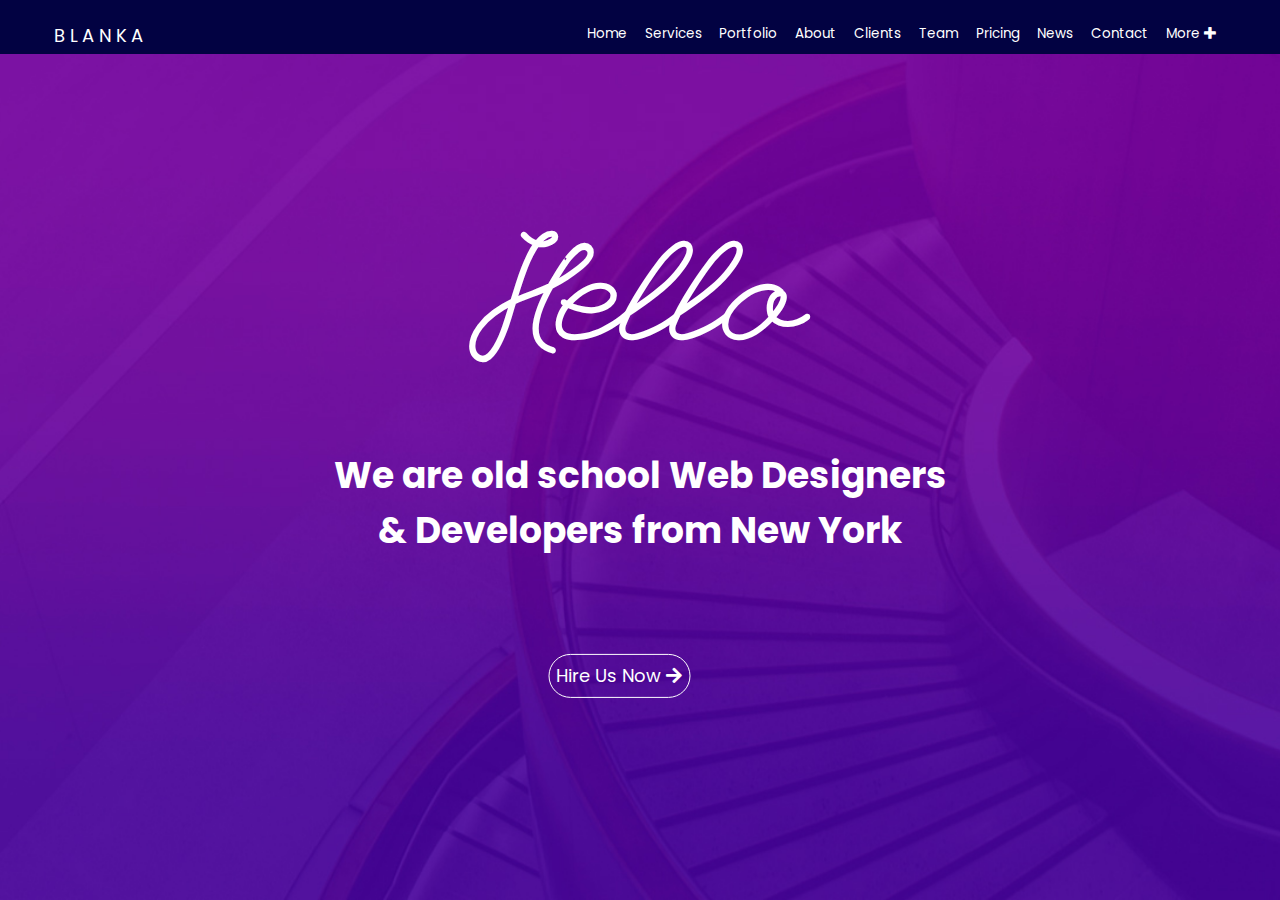
<file: Blanka/index.html>
<html>
	<head>
		<title>Class 11 Example
		</title>
		<link rel="stylesheet" href="css/standard.css">
		<link href="https://fonts.googleapis.com/css?family=Poppins" rel="stylesheet">
		<link href="css/fontawesome-all.css" rel="stylesheet">
		<link rel="preconnect" href="https://fonts.gstatic.com"> 
		<link href="https://fonts.googleapis.com/css2?family=League+Script&display=swap" rel="stylesheet"> 
	</head>
	<body>
		<article id="home">
			<main>
				<h1>
					<p id="hello">Hello</p> 
					<br/> We are old school Web Designers <br/>
						&amp; Developers from New York
				</h1>
				<p id="box">Hire Us Now <i class="fas fa-arrow-right"></i></p>
			</main>
		</article>
		<header>
			<span id="logo">B L A N K A</span>
			<nav>
				<a href="#">Home</a>
				<a href="#">Services</a>
				<a href="#">Portfolio</a>
				<a href="#">About</a>
				<a href="#">Clients</a>
				<a href="#">Team</a>
				<a href="#">Pricing</a>
				<a href="#">News</a>
				<a href="#">Contact</a>
				<a href="#">More <i class="fas fa-plus"></i></a>
				
			</nav>
		</header>
		
	</body>
</html>
</file>
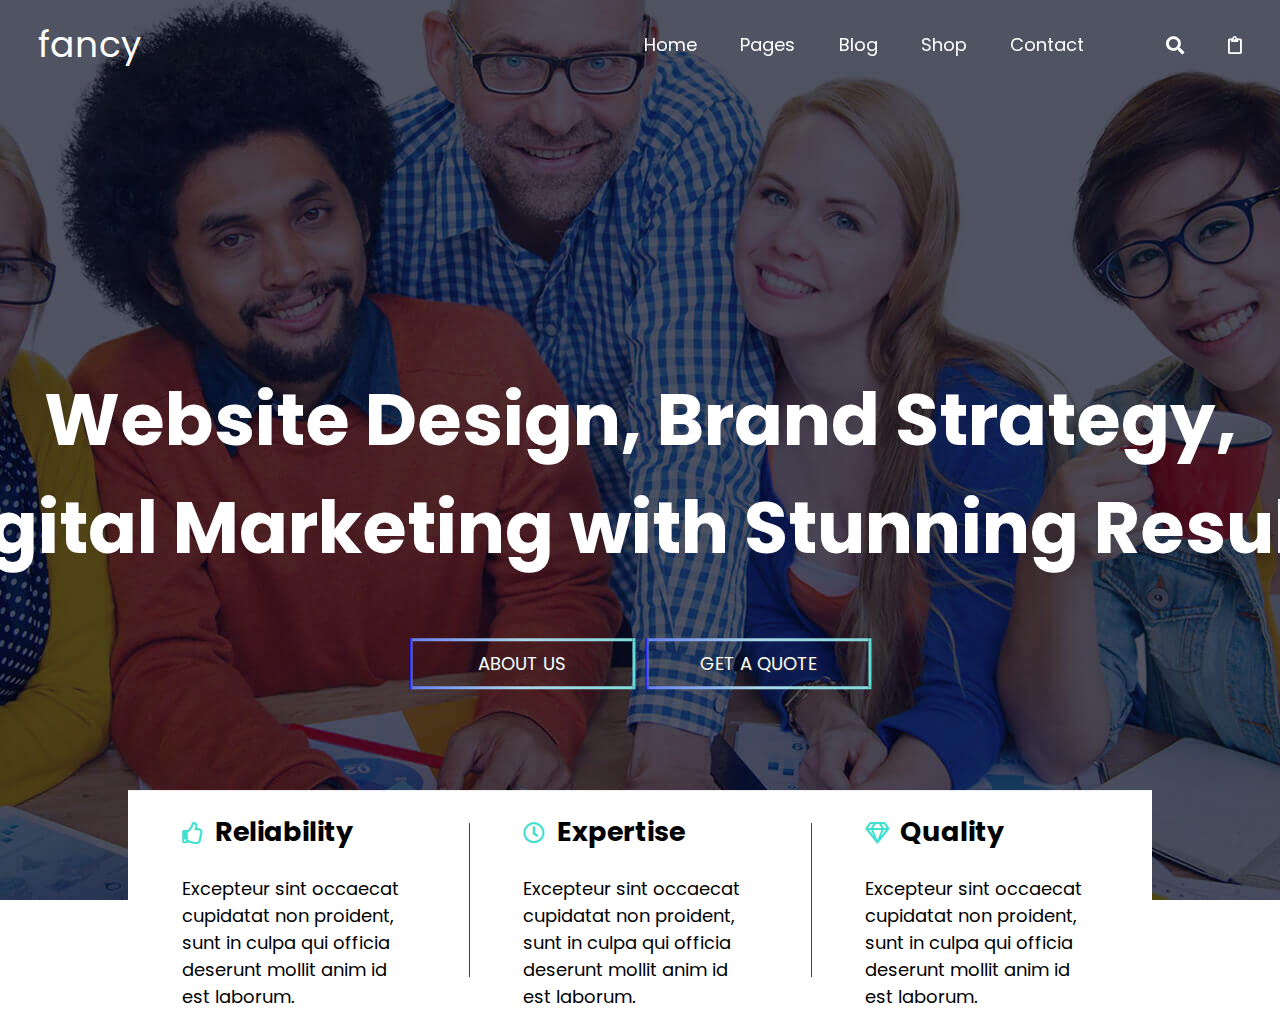
<file: Example_Mobile/index.html>
<html>
	<head>
		<title>Class 11 Example
		</title>
		<link href="https://fonts.googleapis.com/css?family=Poppins" rel="stylesheet">
		<link href="css/fontawesome-all.css" rel="stylesheet">
		
		<link rel="stylesheet" href="css/standard.css">
		<link rel="stylesheet" href="css/mobile.css" media="screen and (hover: none) and (orientation: portrait)">
		<meta name="viewport" content="width=device-width, initial-scale = 1.0">
		<script   src="https://code.jquery.com/jquery-3.5.1.min.js"   integrity="sha256-9/aliU8dGd2tb6OSsuzixeV4y/faTqgFtohetphbbj0="   crossorigin="anonymous"></script>
		<script src="script.js"></script>
	</head>
	<body>
		<span>fancy</span>
		<header>
			<i class="fas fa-bars" id="menu"></i>
			<nav>
				<a href="#">Home</a>
				<a href="#">Pages</a>
				<a href="#">Blog</a>
				<a href="#">Shop</a>
				<a href="#">Contact</a>
				<a href="#"><i class="fas fa-search"></i></a>
				<a href="#"><i class="far fa-clipboard"></i></a>
			</nav>
		</header>

		<article id="home">
			<main>
				<h1 id="desktop">
					Website Design, Brand Strategy,
					<br>
					Digital Marketing with Stunning Results
				</h1>
				<a href="#">About us
				</a>
				<a href="#">Get a quote
				</a>
			</main>
			<div class="teaser">
				<div>
					<h2>
						<i class="far fa-thumbs-up">
						</i> Reliability
					</h2>
					Excepteur sint occaecat cupidatat non proident,
					sunt in culpa qui officia deserunt mollit anim id est laborum.
				</div>
				<div>
					<h2>
						<i class="far fa-clock">
						</i> Expertise
					</h2>
					Excepteur sint occaecat cupidatat non proident,
					sunt in culpa qui officia deserunt mollit anim id est laborum.
				</div>
				<div>
					<h2>
						<i class="far fa-gem">
						</i> Quality
					</h2>
					Excepteur sint occaecat cupidatat non proident,
					sunt in culpa qui officia deserunt mollit anim id est laborum.
				</div>
			</div>
		</article>
		
	</body>
</html>
</file>
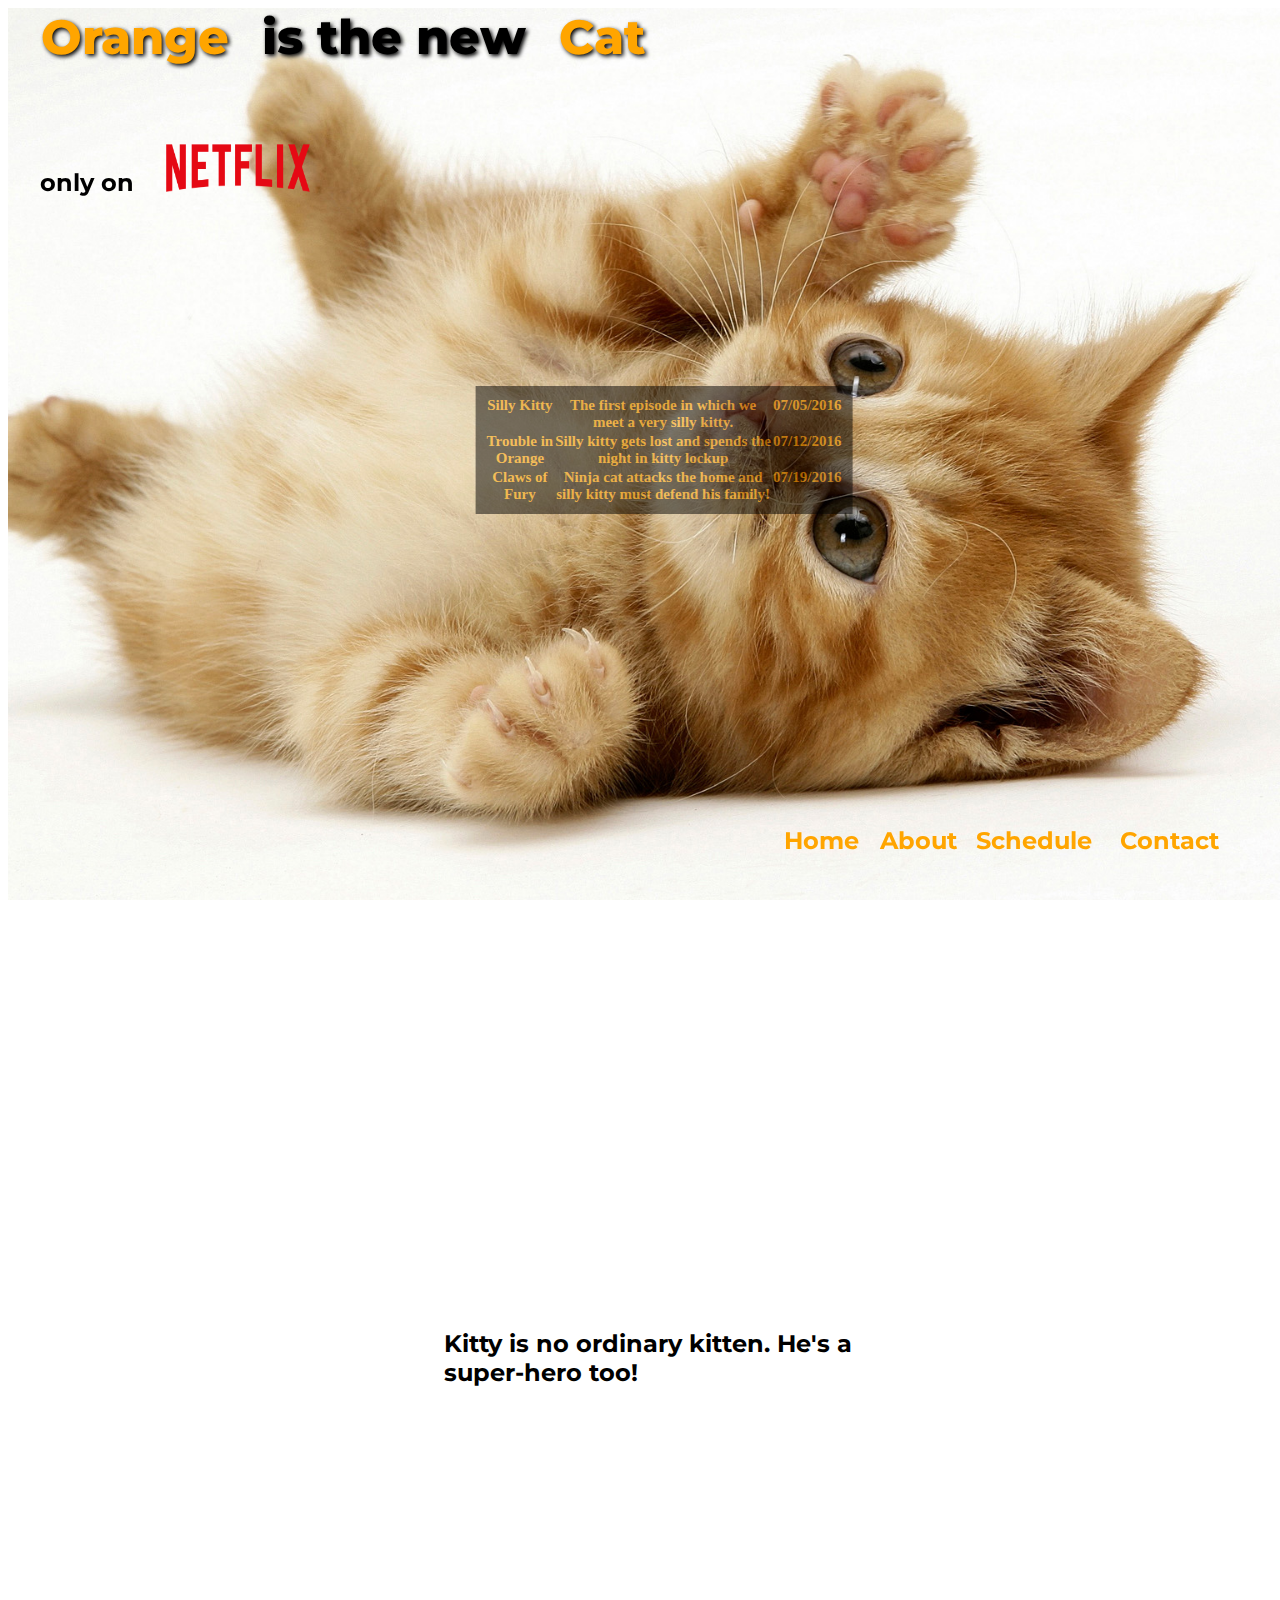
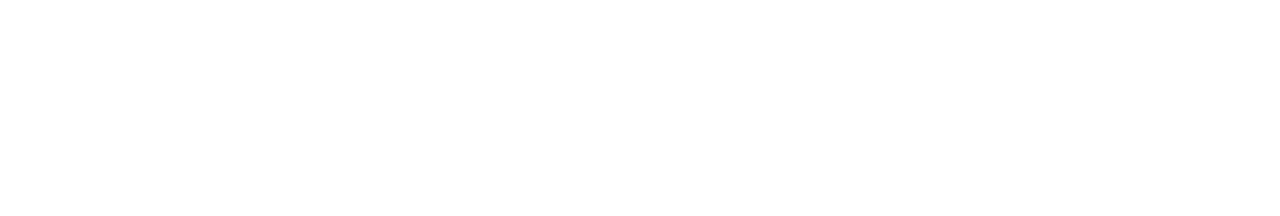
<file: Orange_Web/index.html>
<!DOCTYPE html>
<html lang="en">
<head>
    <meta charset="UTF-8">
    <meta name="viewport" content="width=device-width, initial-scale=1.0">
    <link rel="stylesheet" href="css/standard.css">
    <link rel="preconnect" href="https://fonts.gstatic.com"> 
    <link href="https://fonts.googleapis.com/css2?family=Montserrat:wght@700&display=swap" rel="stylesheet">
    <script src="https://code.jquery.com/jquery-3.5.1.js" integrity="sha256-QWo7LDvxbWT2tbbQ97B53yJnYU3WhH/C8ycbRAkjPDc=" crossorigin="anonymous"></script>
    <script src="orange.js"></script>
    <link rel="stylesheet" href="css/mobile.css" media="screen and (hover: none) and (orientation: portrait)">
    <title>Orange Is The New Cat</title>
</head>
<body>
    <main class="home">
        <header>
            <strong><p>Orange </p>  is the new <p> Cat</p></strong>
        </header>
        <section>
            <p>only on</p>
            <img src="images/netflix.png" alt="Netflix Logo">
        </section>
        <nav>
            <a href="#home" id="home">Home</a>
            <a href="#about" id="about">About</a>
            <a href="#schedule" id="schedule">Schedule</a>
            <a href="#contact" id="contact">Contact</a>
            <img src="images/pawprint.png" alt="pawprint" id="pawprint">
        </nav>
    </main>
    <section id="pop">
        <div class="grid-container">
            <div class="grid-item">Silly Kitty</div>
            <div class="grid-item">The first episode in which we <br>meet a very silly kitty.</div>
            <div class="grid-item">07/05/2016</div>  
            <div class="grid-item">Trouble in <br>Orange</div>
            <div class="grid-item">Silly kitty gets lost and spends the <br>night in kitty lockup</div>
            <div class="grid-item">07/12/2016</div>  
            <div class="grid-item">Claws of <br>Fury</div>
            <div class="grid-item">Ninja cat attacks the home and <br>silly kitty must defend his family!</div>
            <div class="grid-item">07/19/2016</div>  
        </div>
    </section>
    
    <main class="about">
        <h2>Kitty is no ordinary kitten. He's a
            <br>
            super-hero too!
        </h2>

    </main>
</body>
</html>
</file>
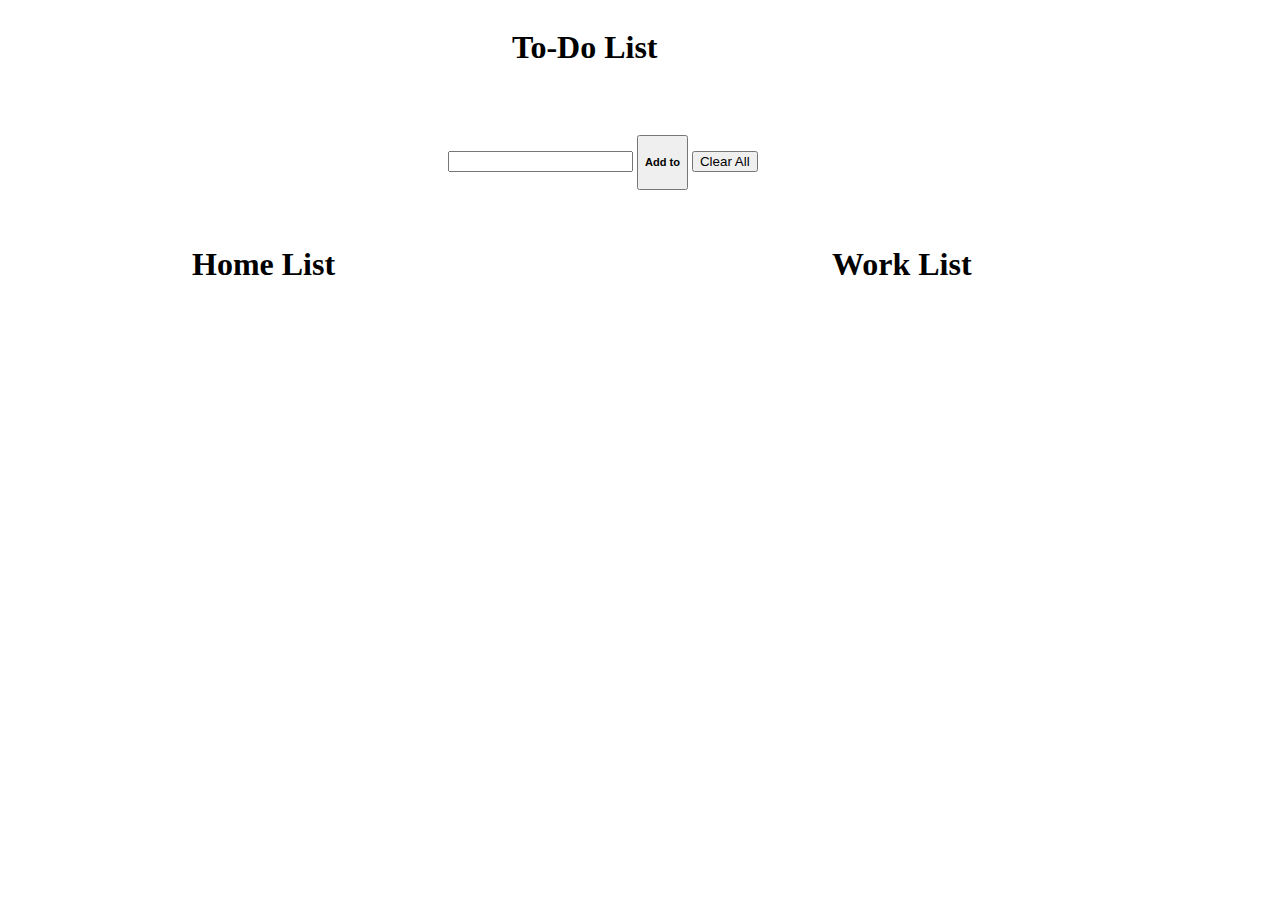
<file: ToDoList/index.html>
<!DOCTYPE html>
<html>
    <head>
        <title>To Do List</title>
        <meta charset="UTF-8">
        <meta name="viewport" content="width=device-width, initial-scale=1.0">
        <link rel="stylesheet" href="style.css">
        <script src="https://code.jquery.com/jquery-3.5.1.min.js" integrity="sha256-9/aliU8dGd2tb6OSsuzixeV4y/faTqgFtohetphbbj0=" crossorigin="anonymous"></script>
        <script src="script.js"></script>
    </head>
    <body>
        <header>
            <h1>To-Do List</h1>
        </header>
        <div id="inlines">
            <input id="input" type="text">
            <div class="dropdown">
                <button class="dropbtn"><h5>Add to</h5></button>
                <div class="dropdown-content">
                  <button id="home"><h6>Home-List</h6></button>
                  <button id="work"><h6>Work-List</h6></button>
                </div>
              </div>
            <button id="clearAll">Clear All</button>
        </div>
        
        <section class="lists">
            <div id="ToDoList_Home">
                <h1>Home List</h1> 
            </div>
            <div id="ToDoList_Work">
                <h1>Work List</h1>
            </div>
        </section>
    </body>
    
</html>
</file>
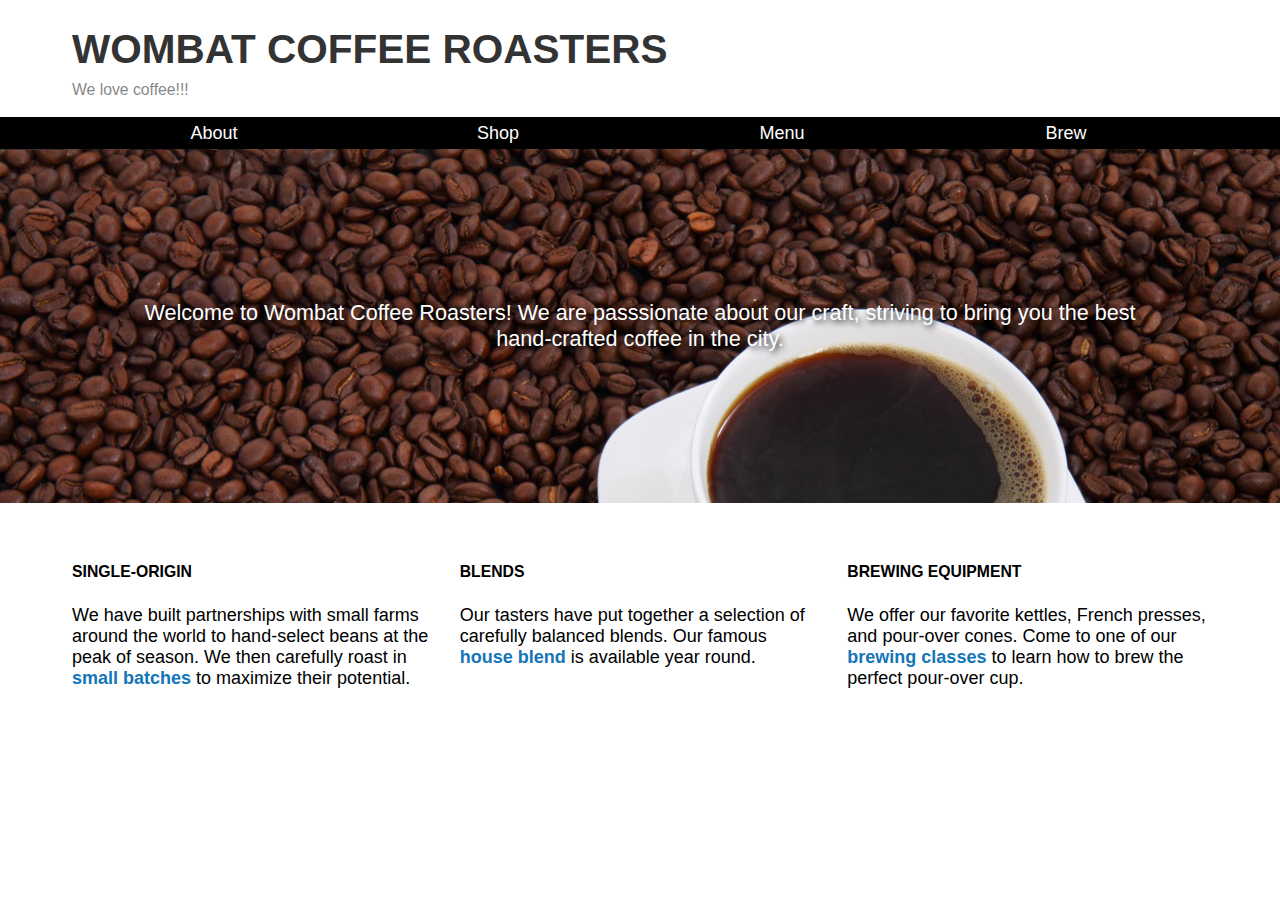
<file: WombatCoffee/index.html>
<!DOCTYPE html>
<html lang="en">
<head>
    <meta charset="UTF-8">
    <meta name="viewport" content="width=device-width, initial-scale=1.0">
    <title>Wombat Coffee Roasters</title>
    <link rel="stylesheet" href="styles.css">
    <script src="https://code.jquery.com/jquery-3.5.1.slim.min.js" integrity="sha256-4+XzXVhsDmqanXGHaHvgh1gMQKX40OUvDEBTu8JcmNs="
        crossorigin="anonymous"></script>
</head>
<body>
    <header id="header" class="page-header">
        <div class="title">
            <h1>Wombat Coffee Roasters</h1>
            <div class="slogan">We love coffee!!!</div>
        </div>
    </header>

    <nav class="menu" id="main-menu">
        <button class="menu-toggle" id="toggle-menu">
            Toggle Menu
        </button>
        <div class="menu-dropdown">
            <ul class="nav-menu">
                <li><a href="/about.html">About</a></li>
                <li><a href="/shop.html">Shop</a></li>
                <li><a href="/menu.html">Menu</a></li>
                <li><a href="/brew.html">Brew</a></li>
            </ul>
        </div>
    </nav>

    <aside id="hero" class="hero">
        Welcome to Wombat Coffee Roasters! We are passsionate about 
        our craft, striving to bring you the best hand-crafted 
        coffee in the city.
    </aside>

   <main id="main">
       <div class="row">
           <section class="column">
               <h2 class="subtitle">Single-origin</h2>
               <p>
                   We have built partnerships with small farms around the 
                   world to hand-select beans at the peak of season. We 
                   then carefully roast in <a href="/batch-size.html">small batches</a> 
                   to maximize their potential.
               </p>
           </section>
           <section class="column">
               <h2 class="subtitle">Blends</h2>
               <p>
                   Our tasters have put together a selection of carefully 
                   balanced blends. Our famous <a href="/house-blend.html">house blend</a> 
                   is available year round.
               </p>
           </section>
           <section class="column">
               <h2 class="subtitle">Brewing Equipment</h2>
               <p>
                   We offer our favorite kettles, French presses, and pour-over 
                   cones. Come to one of our <a href="/classes.html">brewing classes</a> 
                   to learn how to brew the perfect pour-over cup.
               </p>
           </section>
       </div>
   </main>
    
   <script>
        $(function() {
            console.log('entering function');
            var button = $("#toggle-menu");
            console.log('set button value');
            button.click(function(event) {
                console.log('clicked on button');
                event.preventDefault();
                console.log('ran preventDefault');
                var menu = $("#main-menu");
                console.log('set value of menu')
                menu.toggleClass('is-open');
                console.log('toggled class is-open');
            });
        });
   </script>
</body>
</html>
</file>
<file: Blanka/css/standard.css>
#home {
	background-image: url('../images/background.jpg');
	background-size: cover;
	background-repeat: no-repeat;
	width: 100%;
    height: 100vh;
    background-position: center top;
}
html, body {
	margin: 0;
	font-family: Poppins, sans-serif;
	font-size: 2vh;
}
header {
	position: fixed;
	top: 0;
	left: 0;
    width: 100%;
    display: flex;
	justify-content: space-between;
	background-color: rgb(2, 2, 66);
	height: 6vh;
}
header > span {
    margin-left: 3vw;
    font-size: 1em;
	line-height: 4rem;
	color: white;
	
}
header > nav > a:last-child {
	margin-right: 5vw;
}
nav > a {
	color: white;
	text-decoration: none;
    margin-right: 1vw;
    line-height: 5em;
	vertical-align: middle;
	font-size: 0.75em;
	
}
main {
	font-size: 1em;
	position: absolute;
	left: 50%;
	top: 40%;
	transform: translate(-50%, calc(-50% + 2em));
	white-space: nowrap;
    text-align: center;
    color: white;
}
#hello {
	font-family: 'League Script', cursive;
	font-size: 4em;
	margin-bottom: 0cm;
	margin-top: 0em;
	
}
body {
	font-family: 'Poppins', sans-serif;
}
#box{
	position: absolute;
	left: 35%;
	border-radius: 3em;
	border-style: solid;
	border-width: 0.1em;
	padding: 0.4em;
	font-size: 1rem;
	margin-top: 4em;
	
}
#logo{
	font-size: 1em;
	margin-left: 3em;
}
nav > a:hover{
	color: violet;
}
#box:hover{
	background-color: rgb(243, 7, 231);
	cursor: pointer;
	
}
</file>
<file: Example_Mobile/css/standard.css>
#home {
	background-image: url('../images/background.jpg');
	background-size: cover;
	background-repeat: no-repeat;
	width: 100%;
	height: 100vh;
	background-position: center top;
	
}
html, body {
	margin: 0;
	font-family: Poppins, sans-serif;
	font-size: 2vh;
	color: white;
}
header {
	position: fixed;
	top: 0%;
	left: 0%;
	width: 100%;
	display: flex;
	justify-content: flex-end;
	
}
span {
	position: absolute;
	top: 0%;
	left: 0%;
	margin-left: 3vw;
	font-size: 2em;
	line-height: 5rem;
	vertical-align: middle;
}
header > nav > a:last-child {
	margin-right: 3vw;
}
header > nav > a:nth-last-child(2) {
	margin-left: 3vw;
}
nav > a {
	color: white;
	text-decoration: none;
	margin-right: 3vw;
	line-height: 5em;
	vertical-align: middle;
}
main {
	font-size: 2em;
	position: absolute;
	left: 50%;
	top: 50%;
	transform: translate(-50%, calc(-50% + 1.5em));
	white-space: nowrap;
	text-align: center;
	
	
	
}
main a {
	font-size: 1rem;
	text-transform: uppercase;
	padding-top: 0.5em;
	padding-bottom: 0.5em;
	width: 20ch;
	border: 3px solid;
	border-image: linear-gradient(90deg, blue, lightblue, turquoise);
	border-image-slice: 30%;
	display: inline-block;
	color: inherit;
	text-shadow: 1px 1px #303030;
	text-decoration: none;
	
}

main a:hover {
	border-width:0;
	padding-top: calc(.5em + 3px);
	padding-bottom: calc(.5em + 3px);
	width: calc(20ch + 5px);
	background: linear-gradient(90deg, blue, lightblue, turquoise);
	text-shadow: 1px 1px black;
}
.teaser {
	position: absolute;
	top: 100vh;
	left: 50%;
	transform: translate(-50%, -50%);
	background-color: white;
	color: black;
	display: flex;
	width: 80%;
}
.teaser > div {
	padding-left: 3em;
	padding-right: 3em;
	position: relative;
	
}
.teaser > div:last-child::after {
	border-right: 0;
}
.teaser > div::after {
	border-right: 1px solid #404040;
	content: "";
	position: absolute;
	width: 100%;
	height: 70%;
	left: 0;
	top: 15%;
}
.teaser > div > h2 > i {
	font-size: 0.8em;
	color: turquoise;
	margin-right: 0.25em;
}
#menu{
	display: none;
}
</file>
<file: Example_Mobile/css/mobile.css>
*{
    box-sizing: border-box;
}
#menu{
    display: block;
    position: fixed;
    top: 0.5em;
    right: 0.5em;
    color: black;
}

nav{
    display: none;
    flex-direction: column;
    color:cornsilk;
    position: fixed;
    top: 1.5em;
    right: 1.50em;
    background-color: black;
    text-align: center! important;  
    height: 15em! important; 
    width: auto! important;
}
nav > a {
	color: white;
	text-decoration: none;
    margin-right: 1em;
    margin-left: 1em;
	line-height: 0;
    vertical-align: middle;
    height: 2em;
    padding-top: 20%;
}




.teaser{
    display: block;
    position: absolute;
    left: 50%;
    top: 55em;
}
main > h1{
    
    font-size: 0.70em;
    max-width: 100%;
    margin-right: auto;
    margin-left: auto;
}
#desktop{
    white-space: normal;
    width: 22ch;
}

.show{
    display: flex;
}

main a{
	border-width:0;
	padding-top: calc(.5em + 3px);
	padding-bottom: calc(.5em + 3px);
	width: calc(20ch + 5px);
	background: linear-gradient(90deg, blue, lightblue, turquoise);
    text-shadow: 1px 1px black;
    display:flex;
    flex-direction: column;
    margin-bottom: 0.5em;
    margin-left: 3em;
}
header{
    
    width: auto;
}
.teaser > div::after {
	border-right: 0;
	
}
br{
    display: none;
}
</file>
<file: Orange_Web/css/standard.css>
*{
    box-sizing: border-box;
}

.home {
font-family: 'Montserrat', sans-serif;
background-image: url(../images/kitten.jpg);
background-size: cover;
background-repeat: no-repeat;
height: 100vh;
width: 100vw;
background-position: center;
background-attachment: fixed;
}
.about {
    font-family: 'Montserrat', sans-serif;
    background-image: url(../images/kitten-flying.jpg);
    background-size: cover;
    background-repeat: no-repeat;
    height: 100vh;
    width: 100vw;
    background-position: center;
    background-attachment: fixed;
    display: flex;
    align-items: center;
    justify-content: center;
    }

header{
    position: fixed;
}
nav{
    position: fixed;
    display: flex;
    justify-content: flex-end;
    align-items: flex-end;
    width: auto;
    height: 6em;
    position: fixed;
    transform: translate(-100%,-100%);
    left: 95%;
    top: 95%;
}
nav > a{
    display: flex;
    align-items: flex-end;
    position: relative;
    
    width: 4em;
    height: 4em;
    text-decoration: none;
    color: orange;
    font-weight: 700;
    font-size: 1.5em;
    
}
#schedule{
    width: 9ch;
}
header > strong{
    font-size: 3em;
    display: flex;
    font-weight: 800! important;
    text-shadow: 2px 2px 4px black;
}
strong > p{
    color: orange;
    margin-top: 0%;
    margin-left: 1ch;
    margin-right: 1ch;
}
section{
    position: fixed;
    top: 6em;
    display: flex;
    margin-left: 2ch;
    font-size: 1.5em;
    font-weight: 700;
}
section > img{
    width: 6em;
    height: 2em;
    margin-left: 2ch;
    transition: 1s;
}
section > img:hover{
    transform: rotateY(360deg);
}

nav > img{
    height: 2.5ch;
    display: none;
    width: 2.5ch;
}
.show{
    display: flex;
    position: absolute;
    transform: translate(100%,0%);
    bottom: 0.5em;  
    overflow:hidden;
}
#pop{
    
    position: fixed;
    transform: translate(-50%, -50%);
    left: 50%;
    top: 50%;
    
}
.grid-container {
    display: grid;
    grid-template-columns: auto auto auto;
    background-color: black;
    opacity: 50%;
    padding: 10px;
    color: orange;
    
    
  }
  .grid-item {
    border: 1px solid rgba(0, 0, 0, 0.8);
    justify-content: flex-start;
    font-size: 15px;
    text-align: center;
    
  }
  .sup{
      display: block;
  }
</file>
<file: Orange_Web/css/mobile.css>
.home {
    font-family: 'Montserrat', sans-serif;
    background-image: url(../images/kitten-v.jpg);
    background-size: cover;
    background-repeat: no-repeat;
    height: 100vh;
    width: 100vw;
    background-position: center;
    background-attachment: fixed;
}
.about {
    font-family: 'Montserrat', sans-serif;
    background-image: url(../images/kitten-flying-v.jpg);
    background-size: cover;
    background-repeat: no-repeat;
    height: 100vh;
    width: 100vw;
    background-position: center;
    background-attachment: fixed;
    display: flex;
    align-items: center;
    justify-content: center;
}
header{
    font-size: 0.4em;
    width: auto;
}
nav{
    font-size: 0.4em;
    width: auto;
}
section{
    font-size: 0.4em;
    font-weight: bold;
    margin-top: 2em;
}
section > p{
    font-size: 15px;
}
</file>
<file: ToDoList/style.css>
*{
  box-sizing: border-box;
}

#inlines {
display: inline-block;
position: absolute;
top: 15%;
left: 35%;
}
  
  .dropdown {
    position: relative;
    display: inline-block;
  }
  
  .dropdown-content {
    display: none;
    position: absolute;
    

  }
  
  .dropdown:hover .dropdown-content {
      display: block;
    }
  .lists > div{
    display: inline-block;
    border: 1em;
    border-color: black;
  }
  #ToDoList_Home{
    position:absolute;
    left: 15%;
    top: 25%;
  }
  #ToDoList_Work{
    position:absolute;
    left: 65%;
    top: 25%;
  }
  header{
    position: absolute;
    left: 40%;
  }
 #added:hover{
background-color: blanchedalmond;
cursor: pointer;
 }
 .line{
   text-decoration: line-through;
 }
 p:hover{
   background-color: rgb(146, 146, 99);
 }
</file>
<file: WombatCoffee/styles.css>
:root {
    box-sizing: border-box;
    font-size: calc(1vw + 0.6em);
}

@media (min-width: 50em) {
    :root {
        font-size: 1.125em;
    }
}

*::before,
*::after {
    box-sizing: inherit;
}

body {
    margin: 0;
    font-family: Arial, Helvetica, sans-serif;
}

a:link {
    color: #1476b8;
    font-weight: bold;
    text-decoration: none;
}

a:visited {
    color: #1430b8;
}

a:hover {
    text-decoration: underline;
}

a:active {
    color: #b81414;
}

.page-header {
    padding: 0.4em 1em;
    background-color: #fff;
}

@media (min-width: 35em) {
    .page-header {
        padding: 1em;
    }
}

@media (min-width: 50em) {
    .page-header {
        padding: 1em 4em;
    }
}

.title > h1 {
    color: #333;
    text-transform: uppercase;
    font-size: 1.5rem;
    margin: 0.2em 0;
}

@media (min-width: 35em) {
    .title > h1 {
        font-size: 2.25rem;
    }
}

.slogan {
    color: #888;
    font-size: 0.875em;
    margin: 0;
}

.hero {
    padding: 2em 1em;
    text-align: center;
    background-image: url(images/coffee-beans-small.jpg);
    background-size: 100%;
    color: #fff;
    text-shadow: 0.1em 0.1em 0.3em #000;
}

@media (min-width: 35em) {
    .hero {
        padding: 5em 3em;
        font-size: 1.2rem;
        background-image: url(images/coffee-beans-medium.jpg);
    }
}

@media (min-width: 50em) {
    .hero {
        padding: 7em 6em;
        background-image: url(images/coffee-beans.jpg);
    }
}

main {
    padding: 1em;
}

@media (min-width: 35em) {
    main {
        padding: 2em 1em;
    }
}

@media (min-width: 50em) {
    main {
        padding: 2em 4em;
    }
}

.subtitle {
    margin-top: 1.5em;
    margin-bottom: 1.5em;
    font-size: 0.875rem;
    text-transform: uppercase;
}

.menu {
    position: relative;
}

.menu-toggle {
    position: absolute;
    top: -1.2em;
    right: 0.1em;

    border: 0;
    background-color: transparent;

    font-size: 3em;
    width: 1em;
    height: 1em;
    line-height: 0.4;
    text-indent: 5em;
    white-space: nowrap;
    overflow: hidden;
}

.menu-toggle::after {
    position: absolute;
    top: 0.2em;
    left: 0.2em;
    display: block;
    content: "\2261";
    text-indent: 0;
}

.menu-dropdown {
    display: none;
    position: absolute;
    right: 0;
    left: 0;
    margin: 0;
}

@media (min-width: 35em) {
    .menu-toggle {
        display: none;
    }

    .menu-dropdown {
        display: block;
        position: static;
    }
}

.menu.is-open .menu-dropdown {
    display: block;
}

.nav-menu {
    margin: 0;
    padding-left: 0;
    border: 1px solid #ccc;
    list-style: none;
    background-color: #000;
    color: #fff;
}

.nav-menu > li + li {
    border-top: 1px solid #ccc;
}

.nav-menu > li > a {
    display: block;
    padding: 0.8em 1em;
    color: #fff;
    font-weight: normal;
}

@media (min-width: 35em) {
    .nav-menu {
        display: flex;
        border: 0;
        padding: 0 1em;
    }

    .nav-menu > li {
        flex: 1;
    }

    .nav-menu > li + li {
        border: 0;
    }

    .nav-menu > li > a {
        padding: 0.3em;
        text-align: center;
    }
}

@media (min-width: 50em) {
    .nav-menu {
        padding: 0 4em;
    }
}

@media (min-width: 35em) {
    .row {
        display: flex;
        margin-left: -.75em;
        margin-right: -.75em;
    }

    .column {
        flex: 1;
        margin-right: 0.75em;
        margin-left: 0.75em;
    }
}
</file>
